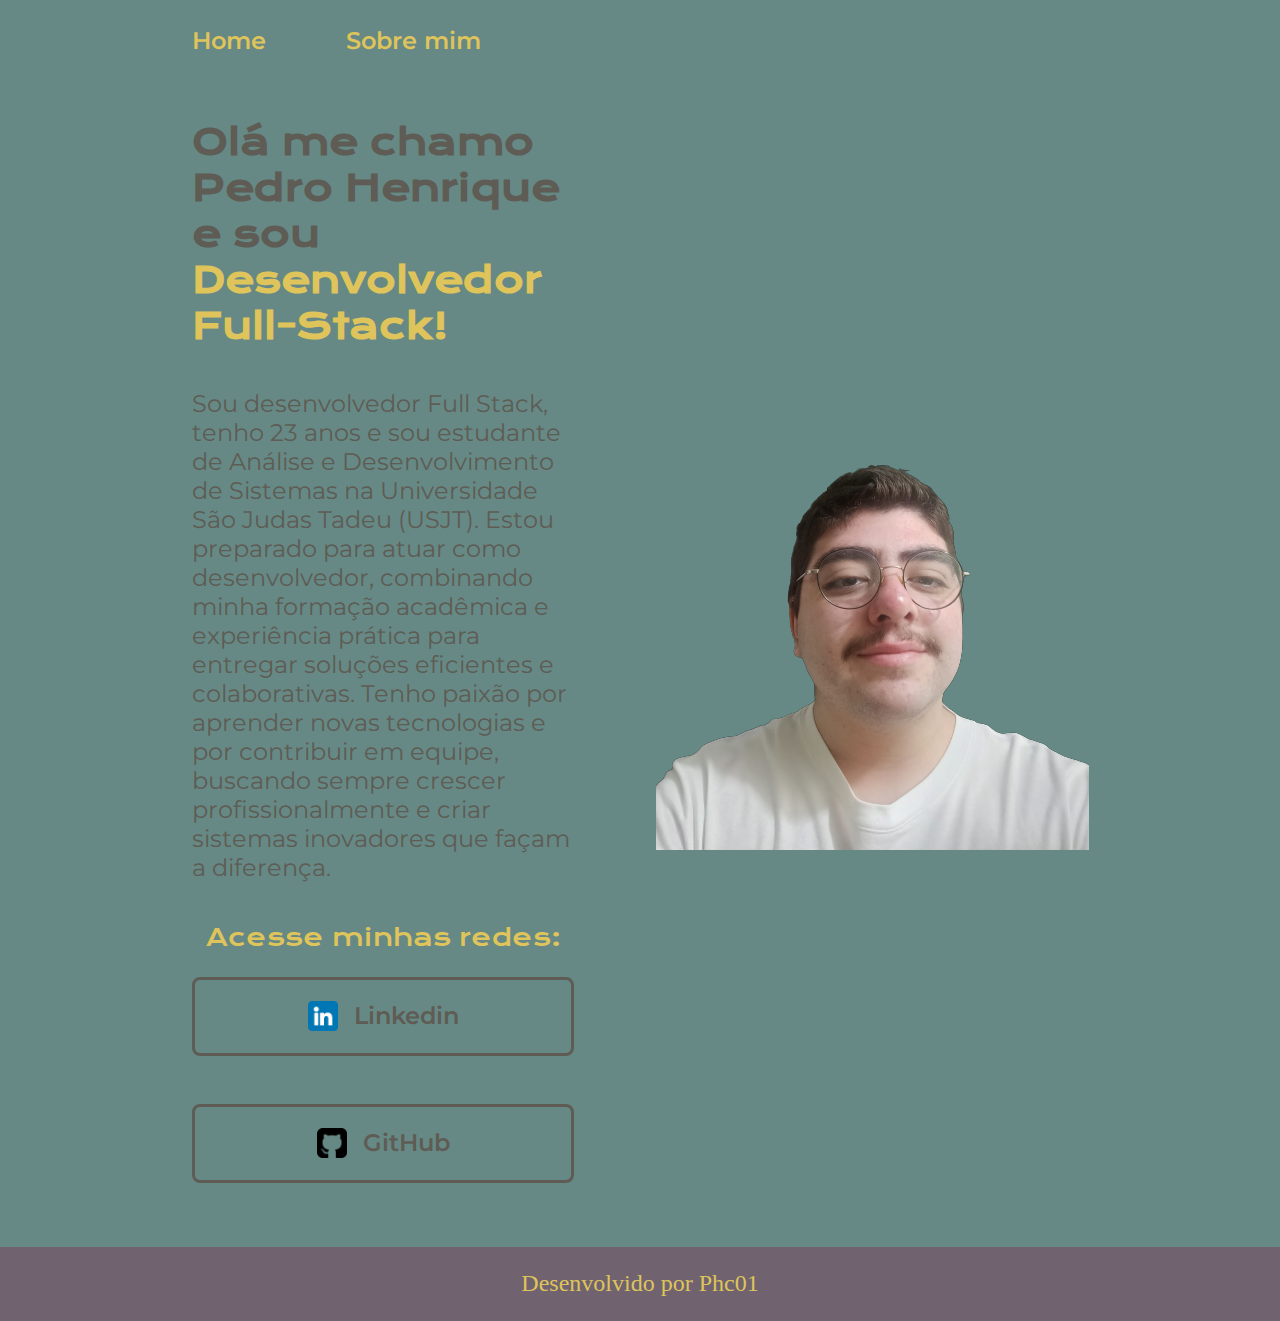
<file: index.html>
<!DOCTYPE html>
<html lang="pt-br">

<head>
  <meta charset="UTF-8" />
  <meta name="viewport" content="width=device-width, initial-scale=1.0" />
  <title>Portfólio</title>
  <link rel="stylesheet" href="styles/style.css" />
</head>

<body>
  <header class="header">
    <nav class="header__menu">
      <a href="index.html" class="header__menu__link">Home</a>
      <a href="about.html" class="header__menu__link">Sobre mim</a>
    </nav>
  </header>
  <main class="presentation">
    <section class="presentation__content">
      <h1 class="presentation__content__title">
        Olá me chamo Pedro Henrique e sou
        <strong class="job-title">Desenvolvedor Full-Stack!</strong>
      </h1>
      <p class="presentation__content__text">
        Sou desenvolvedor Full Stack, tenho 23 anos e sou estudante de Análise e Desenvolvimento de Sistemas na Universidade São Judas Tadeu (USJT). Estou preparado para atuar como desenvolvedor, combinando minha formação acadêmica e experiência prática para entregar soluções eficientes e colaborativas.
Tenho paixão por aprender novas tecnologias e por contribuir em equipe, buscando sempre crescer profissionalmente e criar sistemas inovadores que façam a diferença.
      </p>
      <div class="presentation__links">
        <h2 class="presentation__links__subtitle">Acesse minhas redes:</h2>
        <a class="presentation__links__link" href="https://www.linkedin.com/in/pedro-camargo15">
          <img src="assets/linkedin.png" class="presentation__links__link__icons">
          Linkedin
        <a>
        <a class="presentation__links__link" href="https://github.com/Phc01">
          <img src="assets/github-sign.png" class="presentation__links__link__icons">
          GitHub
        </a>
      </div>
    </section>
    <img class="presentation__image" src="assets/foto.png" alt="Foto Pedro Henrique" />
  </main>
  <footer class="footer">Desenvolvido por <a href="https://github.com/Phc01">Phc01</a></footer>
</body>
</html>
</file>
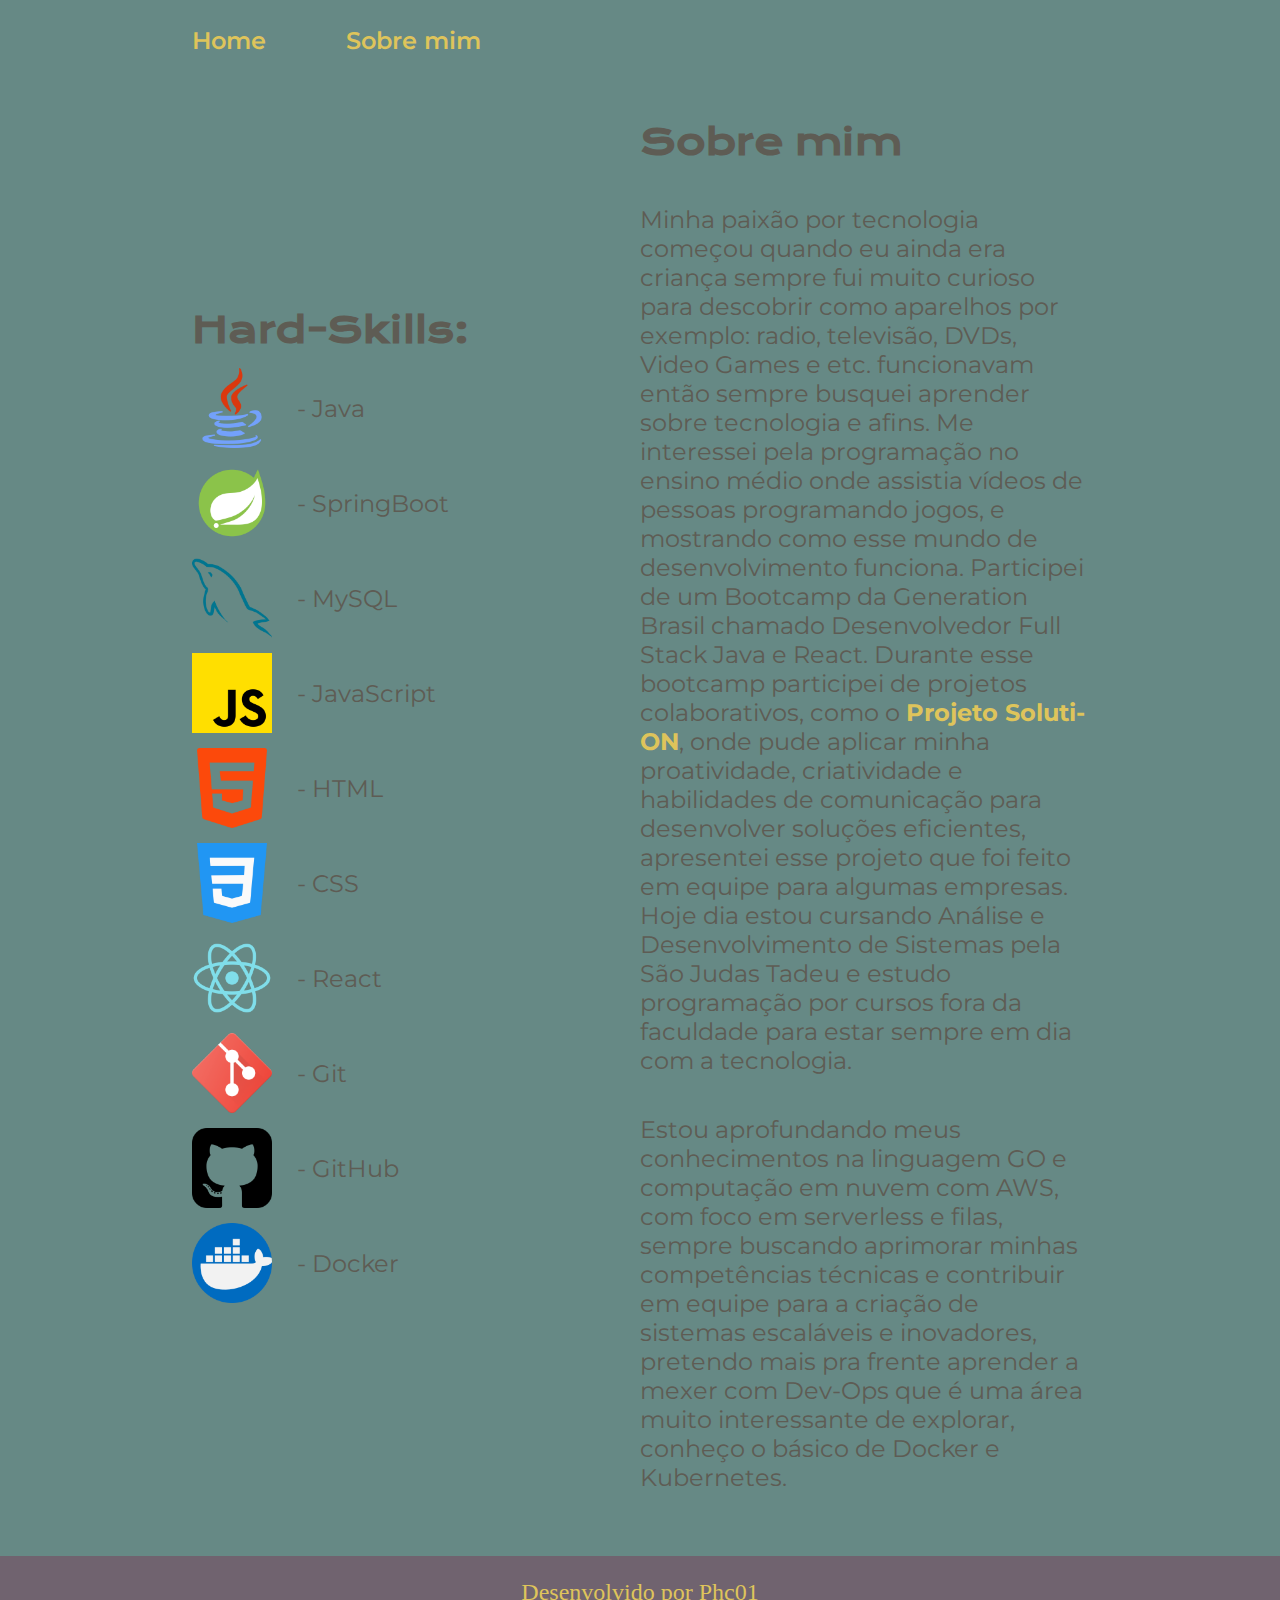
<file: about.html>
<!DOCTYPE html>
<html lang="pt-br">
  <head>
    <meta charset="UTF-8" />
    <meta name="viewport" content="width=device-width, initial-scale=1.0" />
    <title>Sobre mim</title>
    <link rel="stylesheet" href="styles/style.css" />
  </head>
  <body>
    <header class="header">
      <nav class="header__menu">
        <a href="index.html" class="header__menu__link">Home</a>
        <a href="about.html" class="header__menu__link">Sobre mim</a>
      </nav>
    </header>
    <main class="presentation">
      <div class="hard-skills">
        <h1 class="hard-skills__title">Hard-Skills:</h1>
        <div class="skills">
          <img
            class="hard-skills__icons"
            src="assets/java.png"
            alt="Java Icon"
          />
          <span>- Java</span>
        </div>
        <div class="skills">
          <img class="hard-skills__icons" src="assets/springboot.png" alt="" />
          <span>- SpringBoot</span>
        </div>
        <div class="skills">
          <img class="hard-skills__icons" src="assets/mysql.png" alt="" />
          <span>- MySQL</span>
        </div>
        <div class="skills">
          <img class="hard-skills__icons" src="assets/js.png" alt="" />
          <span>- JavaScript</span>
        </div>
        <div class="skills">
          <img class="hard-skills__icons" src="assets/html-5.png" alt="" />
          <span>- HTML</span>
        </div>
        <div class="skills">
          <img class="hard-skills__icons" src="assets/css-3.png" alt="" />
          <span>- CSS</span>
        </div>
        <div class="skills">
          <img class="hard-skills__icons" src="assets/react.png" alt="" />
          <span>- React</span>
        </div>
        <div class="skills">
          <img class="hard-skills__icons" src="assets/git.png" alt="" />
          <span>- Git</span>
        </div>
        <div class="skills">
          <img class="hard-skills__icons" src="assets/github-sign.png" alt="" />
          <span>- GitHub</span>
        </div>
        <div class="skills">
          <img class="hard-skills__icons" src="assets/docker.png" alt="" />
          <span>- Docker</span>
        </div>
      </div>
      <section class="presentation__content">
        <h1 class="presentation__content__title">Sobre mim</h1>
        <p class="presentation__content__text">
          Minha paixão por tecnologia começou quando eu ainda era criança sempre
          fui muito curioso para descobrir como aparelhos por exemplo: radio,
          televisão, DVDs, Video Games e etc. funcionavam então sempre busquei
          aprender sobre tecnologia e afins. Me interessei pela programação no
          ensino médio onde assistia vídeos de pessoas programando jogos, e
          mostrando como esse mundo de desenvolvimento funciona. Participei de
          um Bootcamp da Generation Brasil chamado Desenvolvedor Full Stack Java
          e React. Durante esse bootcamp participei de projetos colaborativos,
          como o
          <a href="https://github.com/Projeto-Soluti/ON" class="project"
            >Projeto Soluti-ON</a
          >, onde pude aplicar minha proatividade, criatividade e habilidades de
          comunicação para desenvolver soluções eficientes, apresentei esse
          projeto que foi feito em equipe para algumas empresas. Hoje dia estou
          cursando Análise e Desenvolvimento de Sistemas pela São Judas Tadeu e
          estudo programação por cursos fora da faculdade para estar sempre em
          dia com a tecnologia.
        </p>
        <p class="presentation__content__text">
          Estou aprofundando meus conhecimentos na linguagem GO e computação em
          nuvem com AWS, com foco em serverless e filas, sempre buscando
          aprimorar minhas competências técnicas e contribuir em equipe para a
          criação de sistemas escaláveis e inovadores, pretendo mais pra frente
          aprender a mexer com Dev-Ops que é uma área muito interessante de
          explorar, conheço o básico de Docker e Kubernetes.
        </p>
      </section>
    </main>
    <footer class="footer">
      Desenvolvido por <a href="https://github.com/Phc01">Phc01</a>
    </footer>
  </body>
</html>
</file>
<file: styles/style.css>
@import url("https://fonts.googleapis.com/css2?family=Krona+One&family=Montserrat:wght@100..900&display=swap");

:root {
  --primary-color: #668985;
  --secondary-color: #5e5c54;
  --tertiary-color: #dec45b;

  --primary-font: "Krona One", sans-serif;
  --secondary-font: "Montserrat", sans-serif;
}

* {
  padding: 0;
  margin: 0;
}

body {
  box-sizing: border-box;
  background-color: var(--primary-color);
  color: var(--secondary-color);
}

a {
  text-decoration: none;
  color: var(--tertiary-color);
}

.header {
  padding: 2% 0% 0% 15%;
}

.header__menu {
  display: flex;
  gap: 80px;
}

.header__menu__link {
  font-family: "Montserrat", sans-serif;
  font-size: 1.5rem;
  font-weight: 600;
  color: var(--tertiary-color);
}

.presentation {
  padding: 5% 15%;
  display: flex;
  align-items: center;
  justify-content: space-between;
  gap: 82px;
}

.presentation__content {
  width: 50%;
  display: flex;
  flex-direction: column;
  gap: 40px;
}

.presentation__content__title {
  font-size: 2.25rem;
  font-family: "Krona One", sans-serif;
}

.presentation__content__text {
  font-size: 1.5rem;
  font-family: "Montserrat", sans-serif;
  font-weight: 400;
}

.job-title {
  color: var(--tertiary-color);
}

.project {
  color: var(--tertiary-color);
  font-weight: bold;
}

.presentation__links {
  display: flex;
  flex-direction: column;
  justify-content: space-between;
  align-items: center;
  gap: 24px;
}

.presentation__links__subtitle {
  font-family: "Krona One", sans-serif;
  font-weight: 400;
  font-size: 1.5rem;
  color: var(--tertiary-color);
}

.presentation__links__link {
  display: flex;
  justify-content: center;
  gap: 16px;
  width: 376px;
  font-size: 1.5rem;
  padding: 21.5px 0px;
  font-family: "Montserrat", sans-serif;
  color: var(--secondary-color);
  text-align: center;
  border-radius: 8px;
  font-weight: 600;
  border: 3px solid var(--secondary-color);
}

.presentation__links__link:hover {
  background-color: var(--secondary-color);
  color: var(--tertiary-color);
}

.presentation__links__link__icons {
  height: 30px;
}

.presentation__image {
  width: 50%;
}

.footer {
  padding: 23.5px;
  background-color: #70636f;
  text-align: center;
  font-family: "Montserrat" sans-serif;
  font-size: 1.5rem;
  font-weight: 400;
  color: var(--tertiary-color);
}

.hard-skills {
  display: flex;
  flex-direction: column;
  align-items: flex-start;
  gap: 15px;
}
.hard-skills__title {
  font-size: 2.25rem;
  font-family: "Krona One", sans-serif;
}

.skills {
  display: flex;
  align-items: center;
  gap: 25px;
}

.hard-skills img {
  height: 80px;
}

.hard-skills span {
  font-family: "Montserrat", sans-serif;
  font-size: 1.5rem;
  font-weight: 400;
}


@media (max-width: 1200px) {
  .header {
    padding: 6%;
  }

  .header__menu {
    justify-content: center;
  }

  .presentation {
    flex-direction: column-reverse;
    padding: 5%;
  }

  .presentation__content {
    width: auto;
  }

  .hard-skills {
    flex-direction: column;
  }
}
</file>
